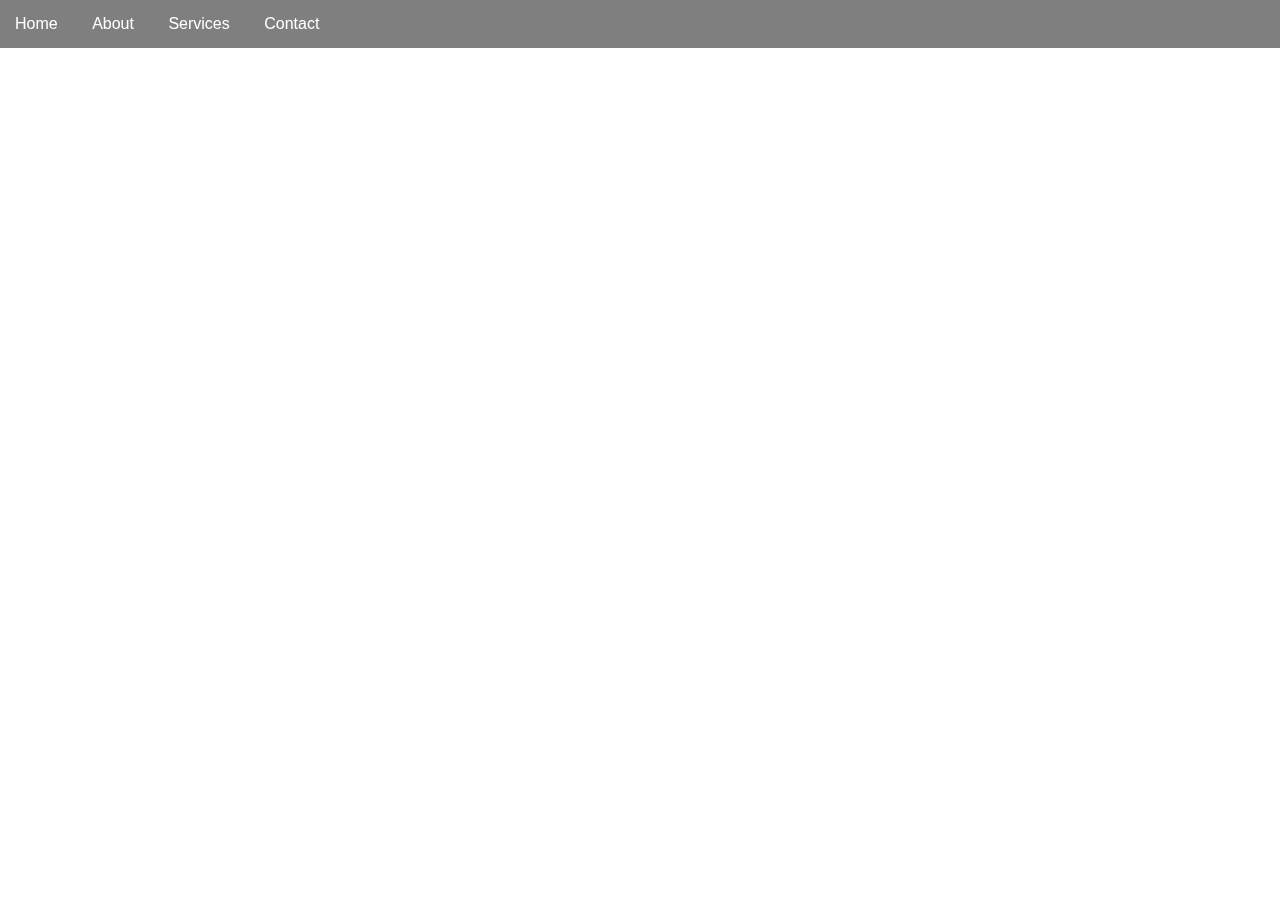
<file: task1/index.html>
<!DOCTYPE html>
<html lang="en">
<head>
    <meta charset="UTF-8">
    <meta name="viewport" content="width=device-width, initial-scale=1.0">
    <link rel="stylesheet" href="styles.css">
    <title>Responsive Landing Page</title>
</head>
<body>
    <div class="navbar">
        <ul>
            <li><a href="index.html">Home</a></li>
            <li><a href="about.html">About</a></li>
            <li><a href="services.html">Services</a></li>
            <li><a href="contact.html">Contact</a></li>
        </ul>
    </div>

    <div class="landing-page">
        <!-- Your landing page content goes here -->
        <h1>Welcome to Responsive Landing Page</h1>
    </div>

    <script src="script.js"></script>
</body>
</html>
</file>
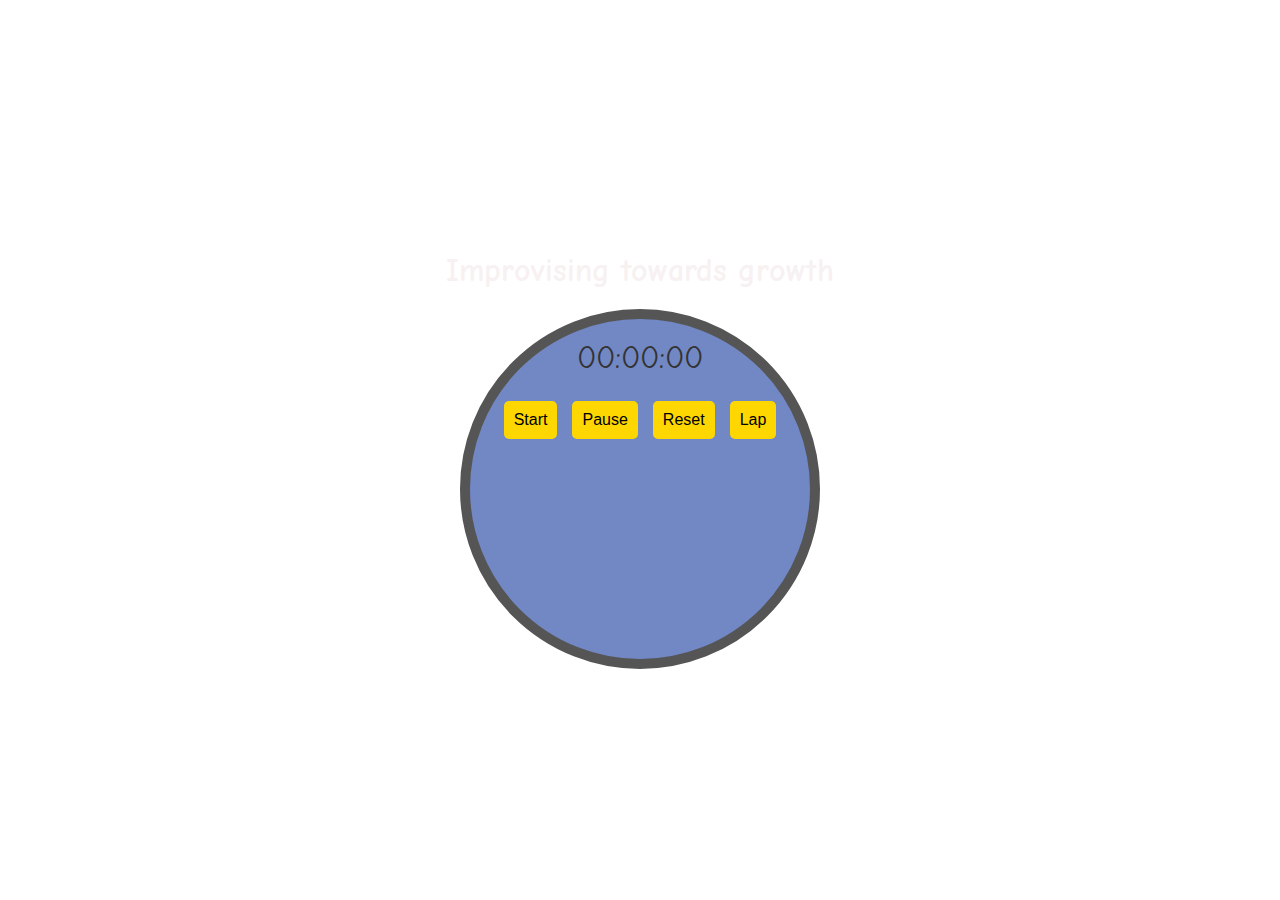
<file: task2/index.html>
<!DOCTYPE html>
<html lang="en">
<head>
    <meta charset="UTF-8">
    <meta name="viewport" content="width=device-width, initial-scale=1.0">
    <link rel="stylesheet" href="styles.css">
    <title>Animated Stopwatch</title>
    <link rel="stylesheet" href="https://fonts.googleapis.com/css2?family=Comic+Neue&display=swap">
</head>
<body>
    <div class="background">
        <h1 class="heading">Improvising towards growth</h1>
        <div class="watch-container">
            <div class="watch" id="watch">
                <div class="display" id="display">00:00:00</div>
                <button onclick="startStopwatch()">Start</button>
                <button onclick="pauseStopwatch()">Pause</button>
                <button onclick="resetStopwatch()">Reset</button>
                <button onclick="recordLapTime()">Lap</button>
                <ul id="lapTimes"></ul>
            </div>
        </div>
    </div>

    <script src="script.js"></script>
</body>
</html>
</file>
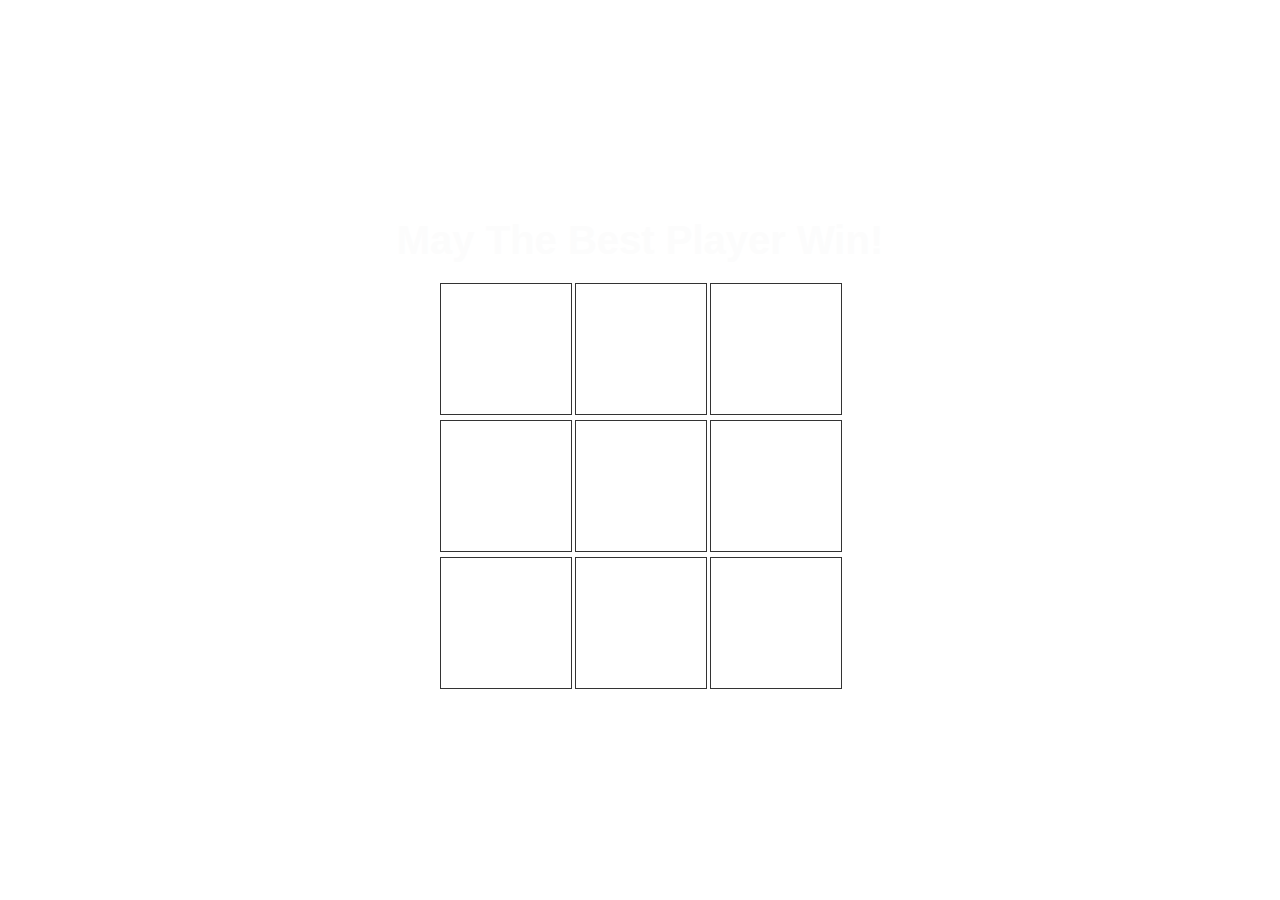
<file: task3/index.html>
<!DOCTYPE html>
<html lang="en">
<head>
    <meta charset="UTF-8">
    <meta name="viewport" content="width=device-width, initial-scale=1.0">
    <link rel="stylesheet" href="styles.css">
    <title>Tic-Tac-Toe</title>
</head>
<body>
    <div class="container" id="game-container">
        <h1 class="heading">May The Best Player Win!</h1>
        <div id="board" class="board">
            <!-- The game board will be generated dynamically using JavaScript -->
        </div>
        <div id="result" class="result"></div>
    </div>

    <script src="script.js"></script>
</body>
</html>
</file>
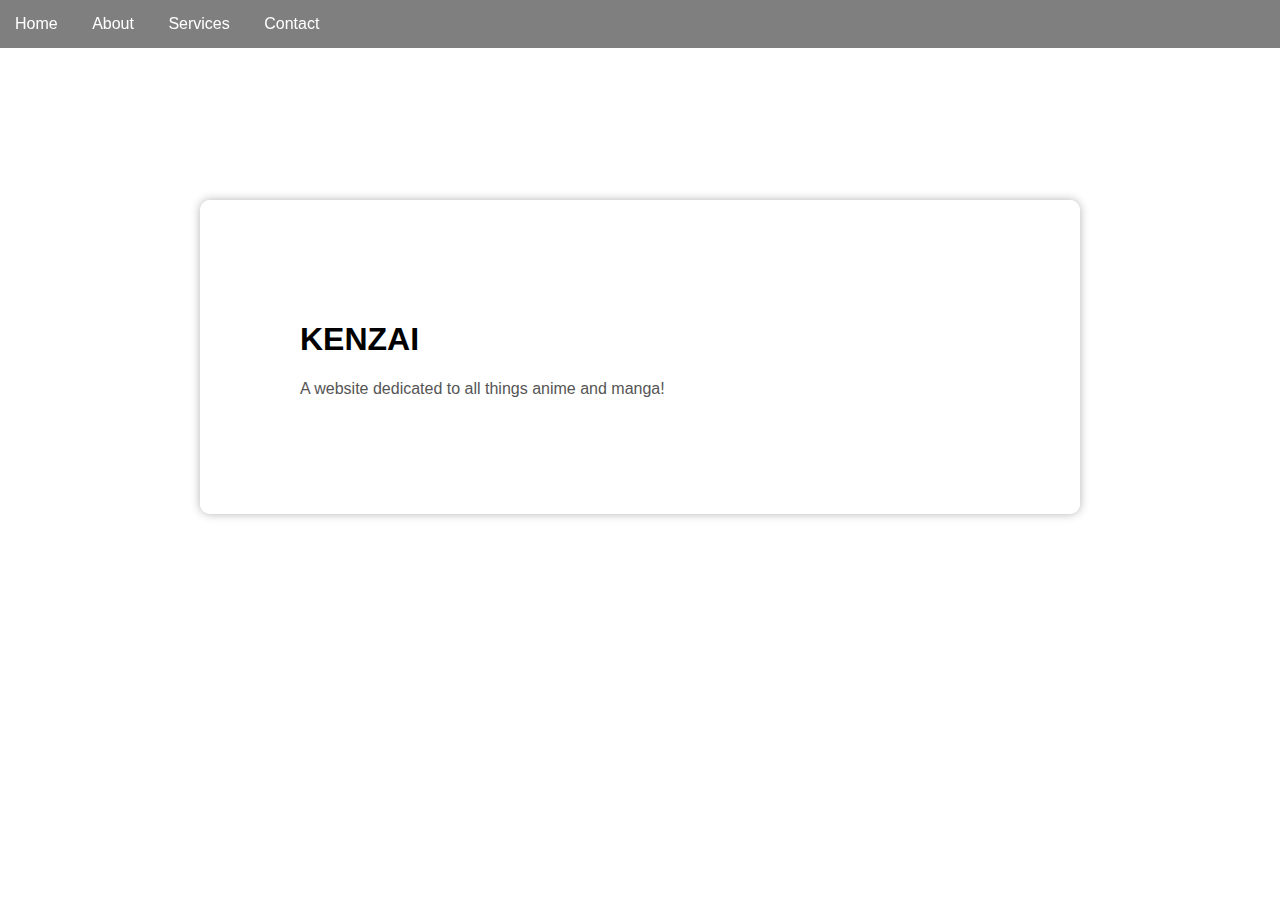
<file: task1/about.html>
<!DOCTYPE html>
<html lang="en">
<head>
    <meta charset="UTF-8">
    <meta name="viewport" content="width=device-width, initial-scale=1.0">
    <link rel="stylesheet" href="styles.css">
    <title>About</title>
</head>
<body>
    <div class="navbar">
        <ul>
            <li><a href="index.html">Home</a></li>
            <li><a href="about.html">About</a></li>
            <li><a href="services.html">Services</a></li>
            <li><a href="contact.html">Contact</a></li>
        </ul>
    </div>

    <div class="about-page">
        <!-- Your landing page content goes here -->
        <h1>KENZAI</h1>
        <p>A website dedicated to all things anime and manga!</p>
    </div>

    <script src="script.js"></script>
</body>
</html>
</file>
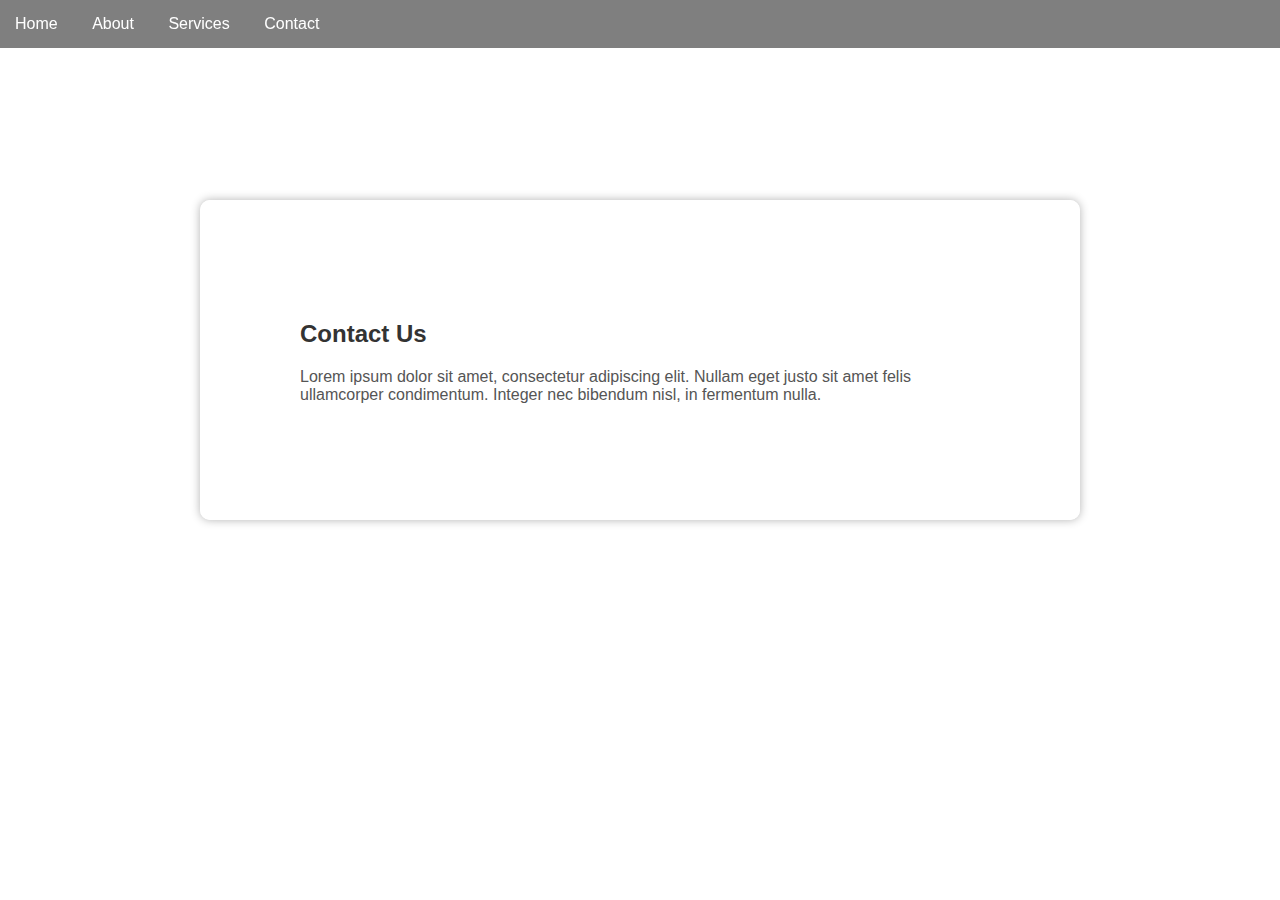
<file: task1/contact.html>
<!DOCTYPE html>
<html lang="en">

<head>
    <meta charset="UTF-8">
    <meta name="viewport" content="width=device-width, initial-scale=1.0">
    <link rel="stylesheet" href="styles.css">
    <title>Contact Us</title>
</head>

<body>
    <div class="navbar">
        <li><a href="index.html">Home</a></li>
        <li><a href="about.html">About</a></li>
        <li><a href="services.html">Services</a></li>
        <li><a href="contact.html">Contact</a></li>
    </div>

    <div class="contact-page">
        <h2>Contact Us</h2>
        <p>Lorem ipsum dolor sit amet, consectetur adipiscing elit. Nullam eget justo sit amet felis ullamcorper
            condimentum. Integer nec bibendum nisl, in fermentum nulla.</p>
        <!-- Add more content as needed -->
    </div>

    <script src="script.js"></script>
</body>

</html>
</file>
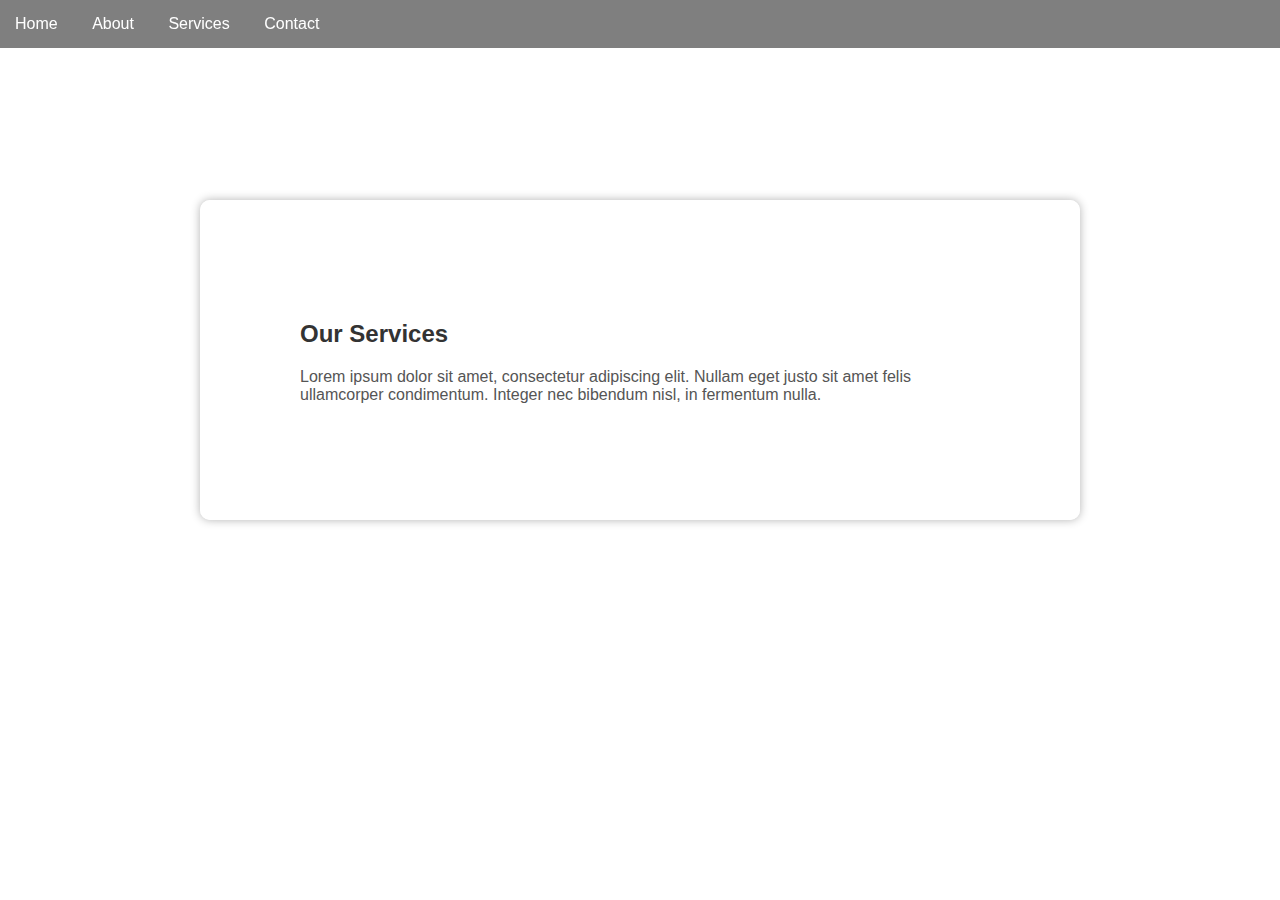
<file: task1/services.html>
<!DOCTYPE html>
<html lang="en">

<head>
    <meta charset="UTF-8">
    <meta name="viewport" content="width=device-width, initial-scale=1.0">
    <link rel="stylesheet" href="styles.css">
    <title>Our Services</title>
</head>

<body>
    <div class="navbar">
        <li><a href="index.html">Home</a></li>
        <li><a href="about.html">About</a></li>
        <li><a href="services.html">Services</a></li>
        <li><a href="contact.html">Contact</a></li>
    </div>

    <div class="services-page">
        <h2>Our Services</h2>
        <p>Lorem ipsum dolor sit amet, consectetur adipiscing elit. Nullam eget justo sit amet felis ullamcorper
            condimentum. Integer nec bibendum nisl, in fermentum nulla.</p>
        <!-- Add more content as needed -->
    </div>

    <script src="script.js"></script>
</body>

</html>
</file>
<file: task1/styles.css>
body {
    margin: 0;
    font-family: 'Arial', sans-serif;
    background-image: url("C:\\Users\\putariza\\Documents\\Documents\\react web\\prodigyintern\\task1\\watercolor+fitness.jpg"); /* Add your background image URL */
    background-size: cover;
    background-position: calc();
    background-repeat: no-repeat;
}

.navbar {
    position: fixed;
    top:0;
    width: 100%;
    background-color: rgba(0, 0, 0, 0.5); 
    padding: 15px 0;
    z-index: 1000;
    transition: background-color 0.5s;
}

.navbar ul {
    list-style: upper-alpha;
    text-align: left;
    margin: 0;
    padding: 0;
}

.navbar li {
    display: inline-block;
    margin: 0 15px;
}

.navbar a {
    text-decoration: none;
    color: white;
    font-size: 16px;
    transition: color 0.5s;
}

.navbar a:hover {
    color: #42A5F5;
}

.landing-page {
    text-align: center;
    padding: 150px;
    color: white;
}

.about-page, .services-page, .contact-page {
    padding: 100px;
    background-color: rgba(255, 255, 255, 0.9); /* Semi-transparent white background */
    border-radius: 10px;
    margin: 200px;
    box-shadow: 0 0 10px rgba(0, 0, 0, 0.3);
}

.about-page {
    background-color: rgba(255, 255, 255, 0.8); /* Slightly less transparent white background for about page */
}

.services-page {
    background-color: rgba(255, 255, 255, 0.85); /* Slightly less transparent white background for services page */
}

.contact-page {
    background-color: rgba(255, 255, 255, 0.9); /* Semi-transparent white background for contact page */
}

.about-page h2, .services-page h2, .contact-page h2 {
    color: #333;
}

.about-page p, .services-page p, .contact-page p {
    color: #555;
}
</file>
<file: task3/styles.css>
body {
    font-family: 'Arial', sans-serif;
    margin: 0;
    padding: 0;
    background-image: url("C:\\Users\\putariza\\OneDrive\\Pictures\\download.png"); /* Replace with your image URL */
    background-size: cover;
    background-position: center;
    display: flex;
    flex-direction: column;
    align-items: center;
    justify-content: center;
    height: 100vh;
    transition: background-image 0.5s; /* Add transition for smooth image changes */
}

.container {
    display: flex;
    flex-direction: column;
    align-items: center;
    justify-content: center;
    height: 100vh;
}

.heading {
    font-size: 2.5em;
    margin-bottom: 20px;
    color: #fcfcfc;
}

.board {
    display: grid;
    grid-template-columns: repeat(3, 130px);
    grid-gap: 5px;
}

.cell {
    width: 130px;
    height: 130px;
    display: flex;
    align-items: center;
    justify-content: center;
    background-color: #FFF;
    border: 1px solid #333;
    font-size: 4em;
    cursor: pointer;
    transition: background-color 0.3s, color 0.3s, transform 0.3s;
}

.cell:hover {
    background-color: #E0E0E0;
}

.cell.selected {
    background-color: #5263b0; /* Green color when selected */
    color: #FFF;
}

.cell.selected.X {
    color: #020202 !important; /* Orange for X */
}

.cell.selected.O {
    color: #ffeffd !important; /* Yellow for O */
}

.result {
    font-size: 4.5em;
    margin-top: 20px;
    color: #c4dcc2;
    opacity: 20; /* Initial opacity for the animation effect */
    transition: opacity 0.5s, transform 0.5s;
}

.result.show {
    opacity: 5;
    transform: scale(1.2); /* Scale effect for the pop-up */
}
</file>
<file: task2/styles.css>
body {
    font-family: 'Comic Neue', cursive;
    margin: 0;
    padding: 0;
}

.background {
    background-image: url("C:\\Users\\putariza\\Documents\\animated luv\\Picture9.png"); /* Replace with your image URL */
    background-size: cover;
    background-position: center;
    display: flex;
    flex-direction: column;
    align-items: center;
    justify-content: center;
    height: 100vh;
    transition: background-image 0.5s; /* Add transition for smooth image changes */
}

.heading {
    font-size: 2em;
    margin-bottom: 20px;
    color: #f7f1f1;
}

.watch-container {
    display: flex;
    align-items: center;
    justify-content: center;
}

.watch {
    background-color: #7288c5;
    border: 10px solid #555;
    border-radius: 50%;
    width: 300px;
    height: 300px;
    padding: 20px;
    text-align: center;
    transition: background-color 0.5s; /* Add transition for smooth color changes */
}

.display {
    font-size: 2em;
    margin-bottom: 20px;
    color: #333;
}

button {
    margin: 5px;
    padding: 10px;
    font-size: 1em;
    cursor: pointer;
    background-color: #FFD700; /* Golden yellow */
    border: none;
    border-radius: 5px;
    transition: background-color 0.3s; /* Add transition for smooth color changes */
}

button:active {
    transform: scale(0.95);
}

button:hover {
    background-color: #FFB800; /* Slightly darker yellow on hover */
}

ul {
    list-style: none;
    padding: 0;
}

ul li {
    margin: 5px;
    color: #333;
    font-size: 1.2em;
}
</file>
